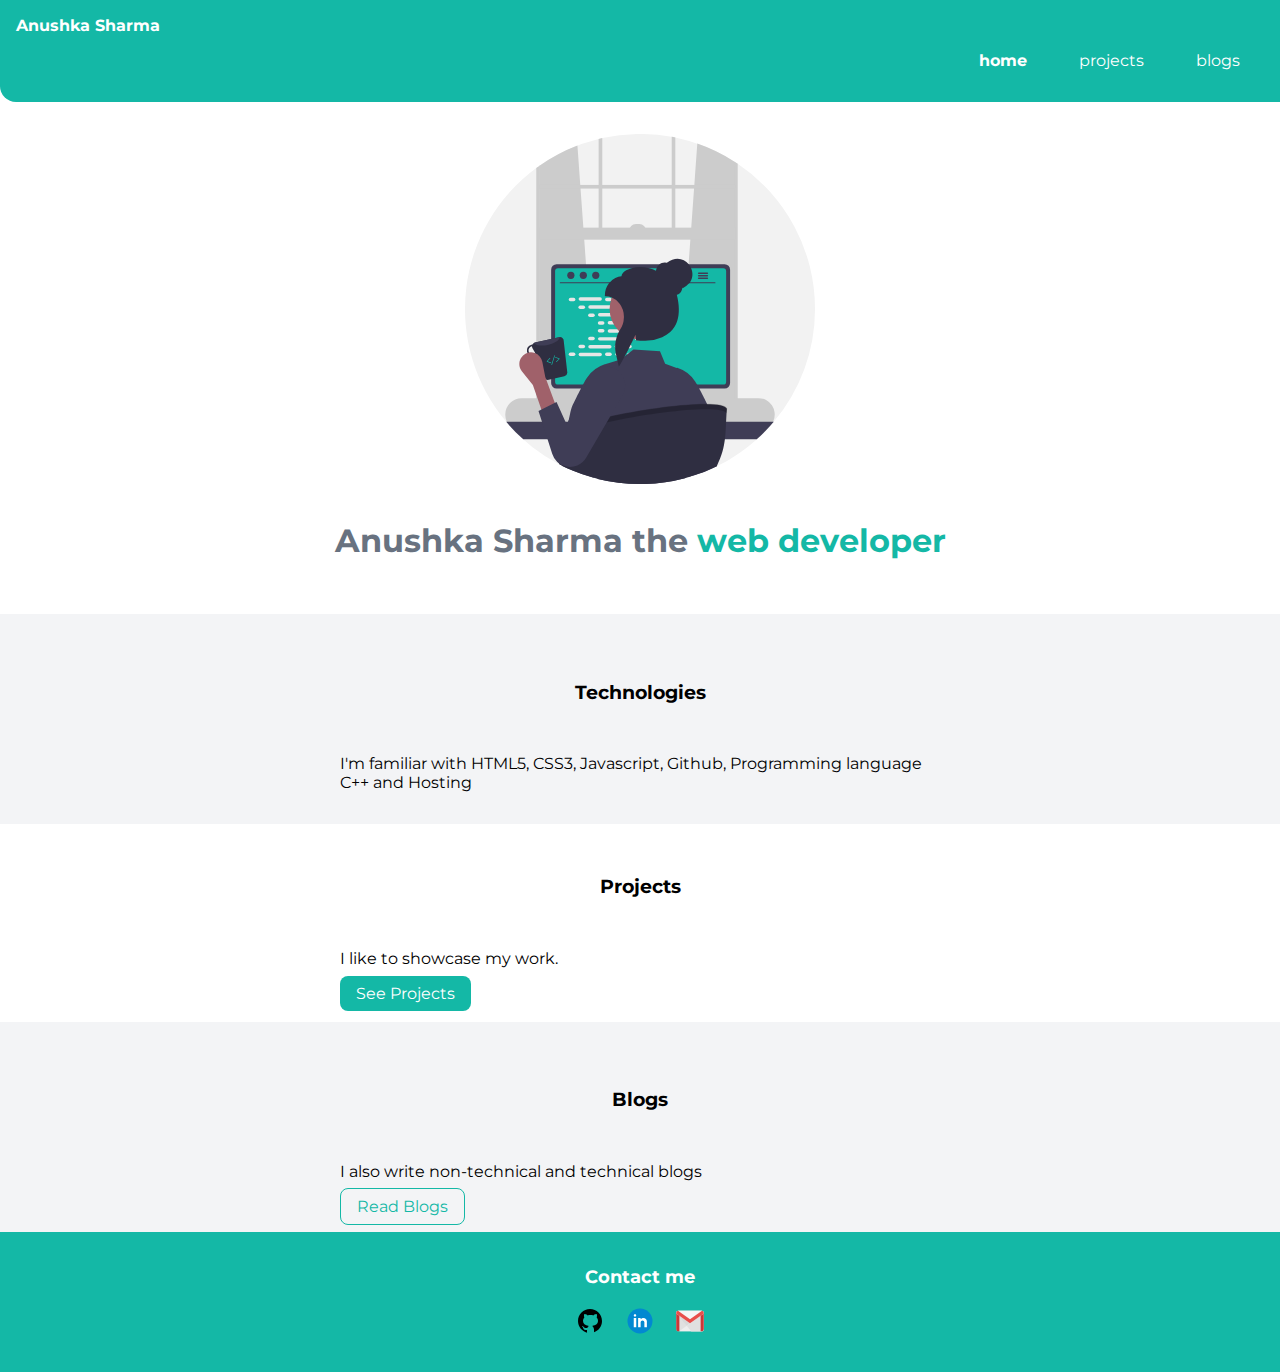
<file: index.html>
<!DOCTYPE html>
<html lang="en">
<head>
    <meta charset="UTF-8">
    <meta http-equiv="X-UA-Compatible" content="IE=edge">
    <meta name="viewport" content="width=device-width, initial-scale=1.0">
    <link href="style.css" rel="stylesheet">
    <script src="script.js"></script>
    <title>Portfolio</title>
</head>
<body>
    <nav class="navigation">
        <div class="nav-brand">Anushka Sharma</div>
        <ul class="list-non-bullet nav-pills">
            <li class="list-item-inline">
                 <a class="link link-active" href="/">home</a>
            </li>
            <li class="list-item-inline">
                <a class="link" href="projects.html">projects</a>
           </li>
           <li class="list-item-inline">
                <a class="link" href="/">blogs</a>
       </li>
        </ul>

    </nav>
    
    <header class="hero">
        <img src="images/hero.svg" class="hero-img">
        <h1 class="hero-heading">Anushka Sharma the <span class="heading-inverted">web developer</span> </h1>
        <!-- <button><img id="dark-theme-btn" src="images/nightmode.svg" width="30px" height="30px"></button>
        <button><img  id="light-theme-btn" src="images/daymode.svg" width="30px" height="30px"></button> -->
    </header>

    <section class="section ow">
        <div class="container container-centre">
        <h3>Technologies</h3>
        <p>I'm familiar with HTML5, CSS3, Javascript, Github, Programming language C++ and Hosting</p>
        </div>
    </section>

    <section class="section">
        <div class="container container-centre">
        <h3>Projects</h3>
        <p>I like to showcase my work.</p>
        <a class="link link-primary" href="projects.html">See Projects</a>
        </div>
    </section>
    <br>
    <section class="section ow">
        <div class="container container-centre">
        <h3>Blogs</h3>
        <p>I also write non-technical and technical blogs</p>
        <a class="link link-secondary" href="https://creativesscratches.wixsite.com/home" target="_blank">Read Blogs</a>    
    </div>
    </section>
      
    <footer class="footer">
        <h3 class="footer-header">Contact me</h3>
        <ul class="social-links list-non-bullet">
            <li class="list-item-inline"><a href="https://github.com/gitanushka/" target="_blank"><img src="images/github.svg"></a> </li>
            <li class="list-item-inline"><a href="https://www.linkedin.com/in/anushka-sharma-846243201/" target="_blank"><img src="images/linkedin.svg"></a> </li>
            <li class="list-item-inline"><a href="mailto:anushkassharma1012@gmail.com" target="_blank"><img src="images/gmail.svg"></a> </li>
        </ul>
    </footer>
</body>
</html>
</file>
<file: style.css>
@import url('https://fonts.googleapis.com/css2?family=Montserrat&display=swap');

:root{
    --primary-color: #14b8a6;
    --dark-grey: #687280;
    --light-grey: #F3F4F6;
}
body{
    font-family: 'Montserrat', 
    sans-serif;
    margin: 0px ;
    background-color: var(--background-color, white);
}

hr{
    margin: 2rem 0rem;
} 

.container{
    padding: 0rem 1rem;
}

.container-centre{
   max-width: 600px;
   margin: auto;
}

.link{
    text-decoration: none;
    padding: 0.5rem 1rem;
}

.link-primary{
    background-color: var(--primary-color);
    border-radius: 0.5rem;
    color: white;
}

.link-secondary{
    color: var(--primary-color);
    border-radius: 0.5rem;
    border: 1px solid var(--primary-color);
}

.list-non-bullet{
    list-style: none;
}

.list-item-inline{
    display: inline;
    padding: 0rem 0.5rem;
}

.list-non-bullet{
    list-style: none;
}

.list-item-inline{
    display: inline;
    padding: 0rem 0.5rem;
}

.navigation{
    background-color: var(--primary-color);
    color: white;
    padding: 1rem;
    border-bottom-left-radius: 1rem;
    
}

.navigation .link{
    color: white;
}

.navigation .nav-pills{
    text-align: right;
} 

.navigation .nav-brand{
   font-weight: bold;
}

.navigation .link-active{
    font-weight: bold;
}

.hero{
    padding: 2rem;
}

.hero .hero-img{
    max-width: 350px;
    display: block;
    margin: auto;
}

.hero .hero-heading{
    text-align: center;
    padding-top: 1rem;
    color: var(--dark-grey);
}

.hero .hero-heading .heading-inverted{
    color: var(--primary-color);
}

.section  h3{
   text-align: center;
   padding: 2rem;
}

.ow{
    background-color: var(--light-grey);
    padding: 1rem;
}

.footer{
    background-color: var(--primary-color);
    padding: 1rem 1rem;
    text-align: center;
    color: white;
} 

.footer .footer-header{
    font-weight: bold; 
    font-size: large;
}

.footer .link{
    color: white;
}

footer ul{
   padding-inline-start: 0px; 
}
</file>
